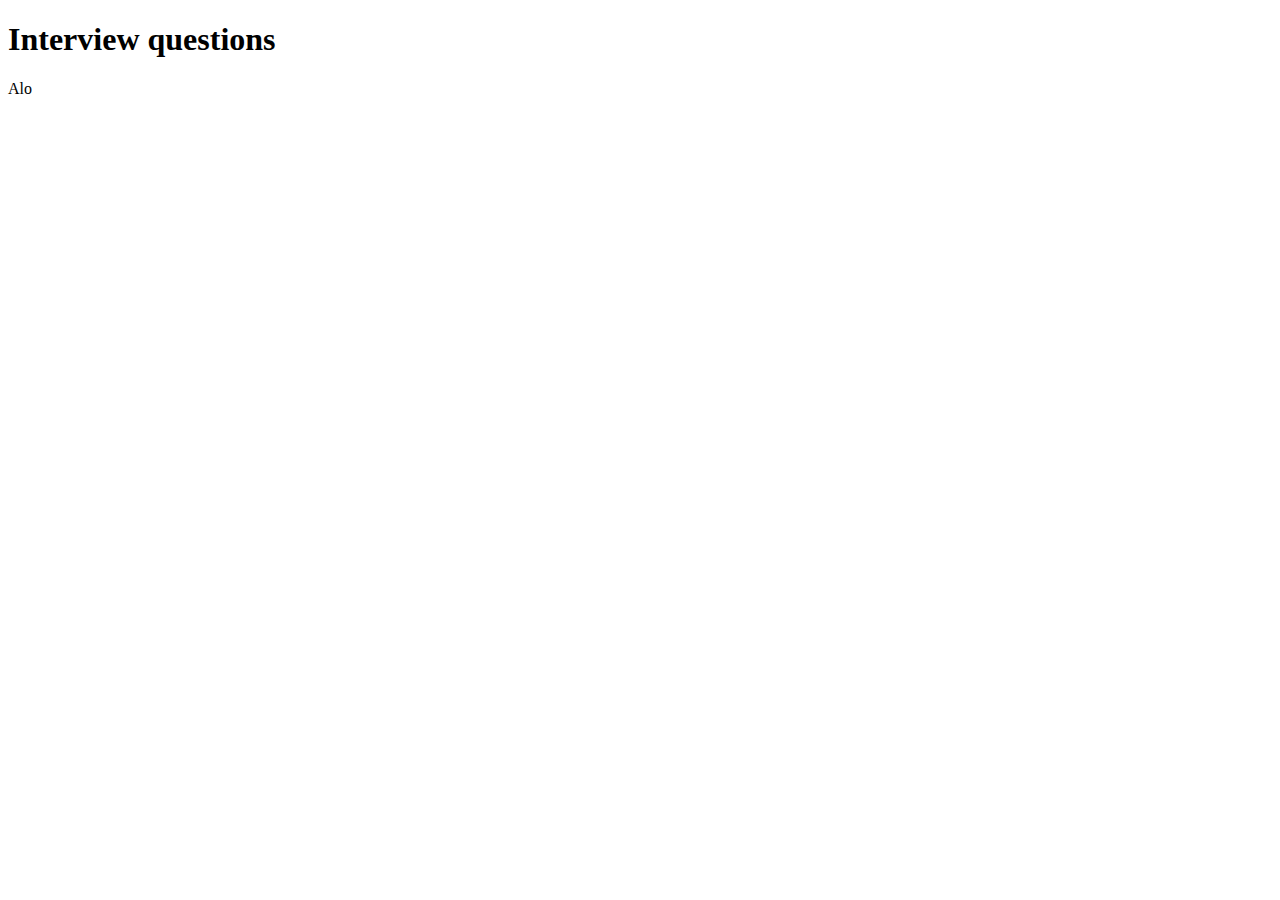
<file: Dars 1/index.html>
<!DOCTYPE html>
<html lang="en">
<head>
    <meta charset="UTF-8">
    <meta http-equiv="X-UA-Compatible" content="IE=edge">
    <meta name="viewport" content="width=device-width, initial-scale=1.0">
    <title>Interview questions</title>
</head>
<body>
    <h1>Interview questions</h1>
    <div class="div">
        <div>
            <div id="child">Alo</div>
        </div>
    </div>
    <script src="./main.js"></script>
</body>
</html>
</file>
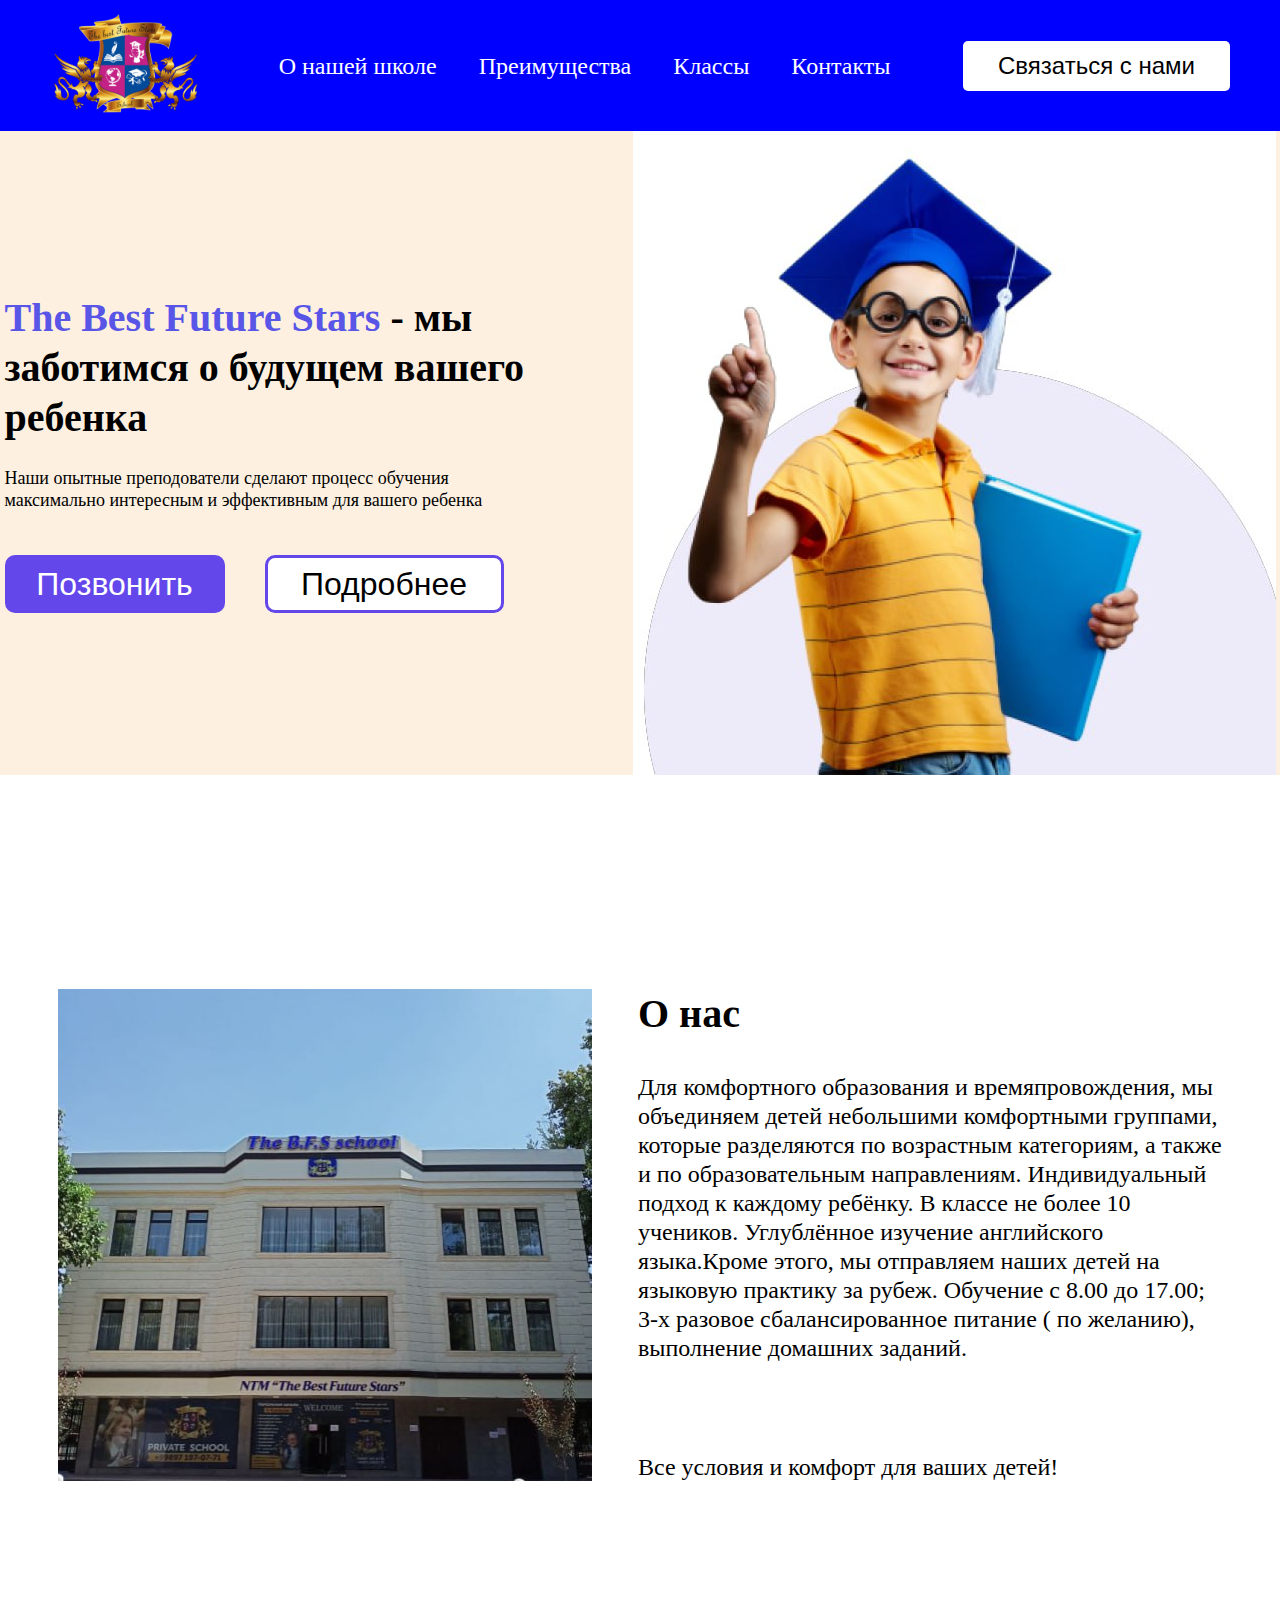
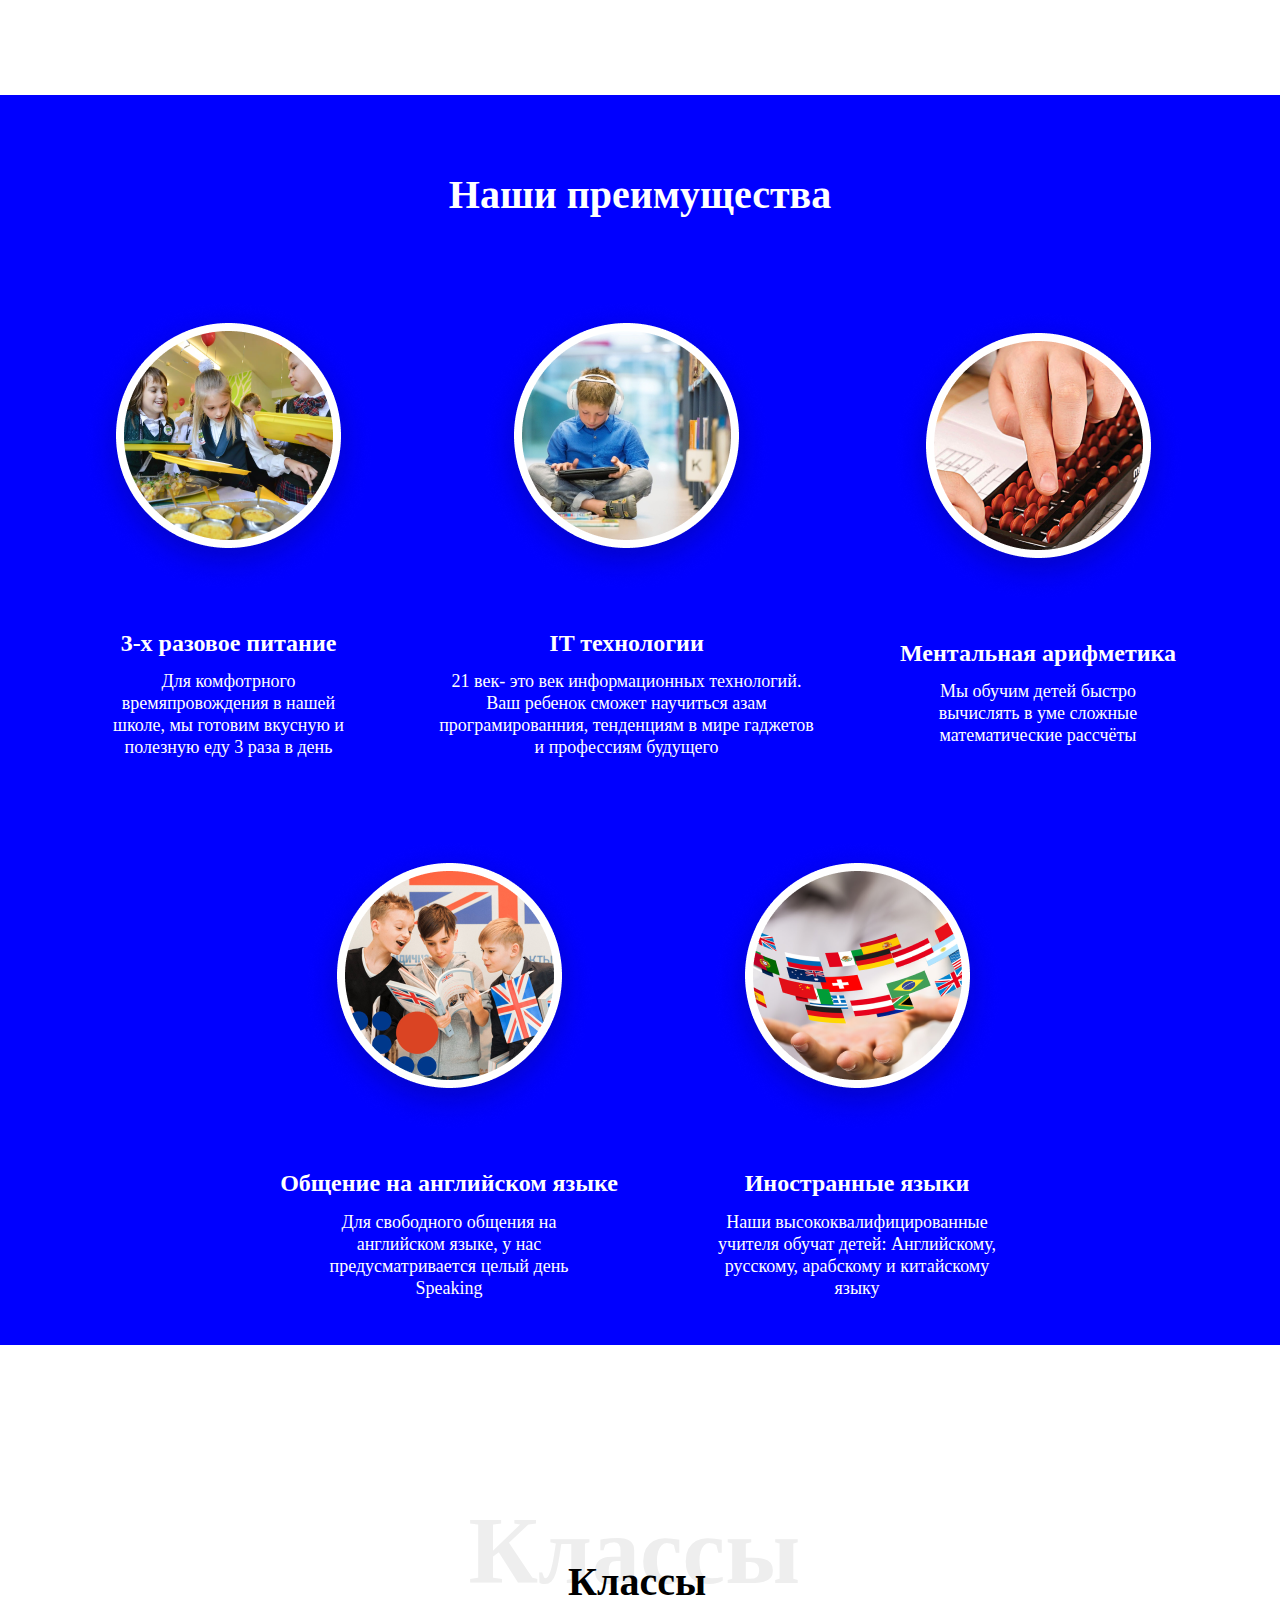
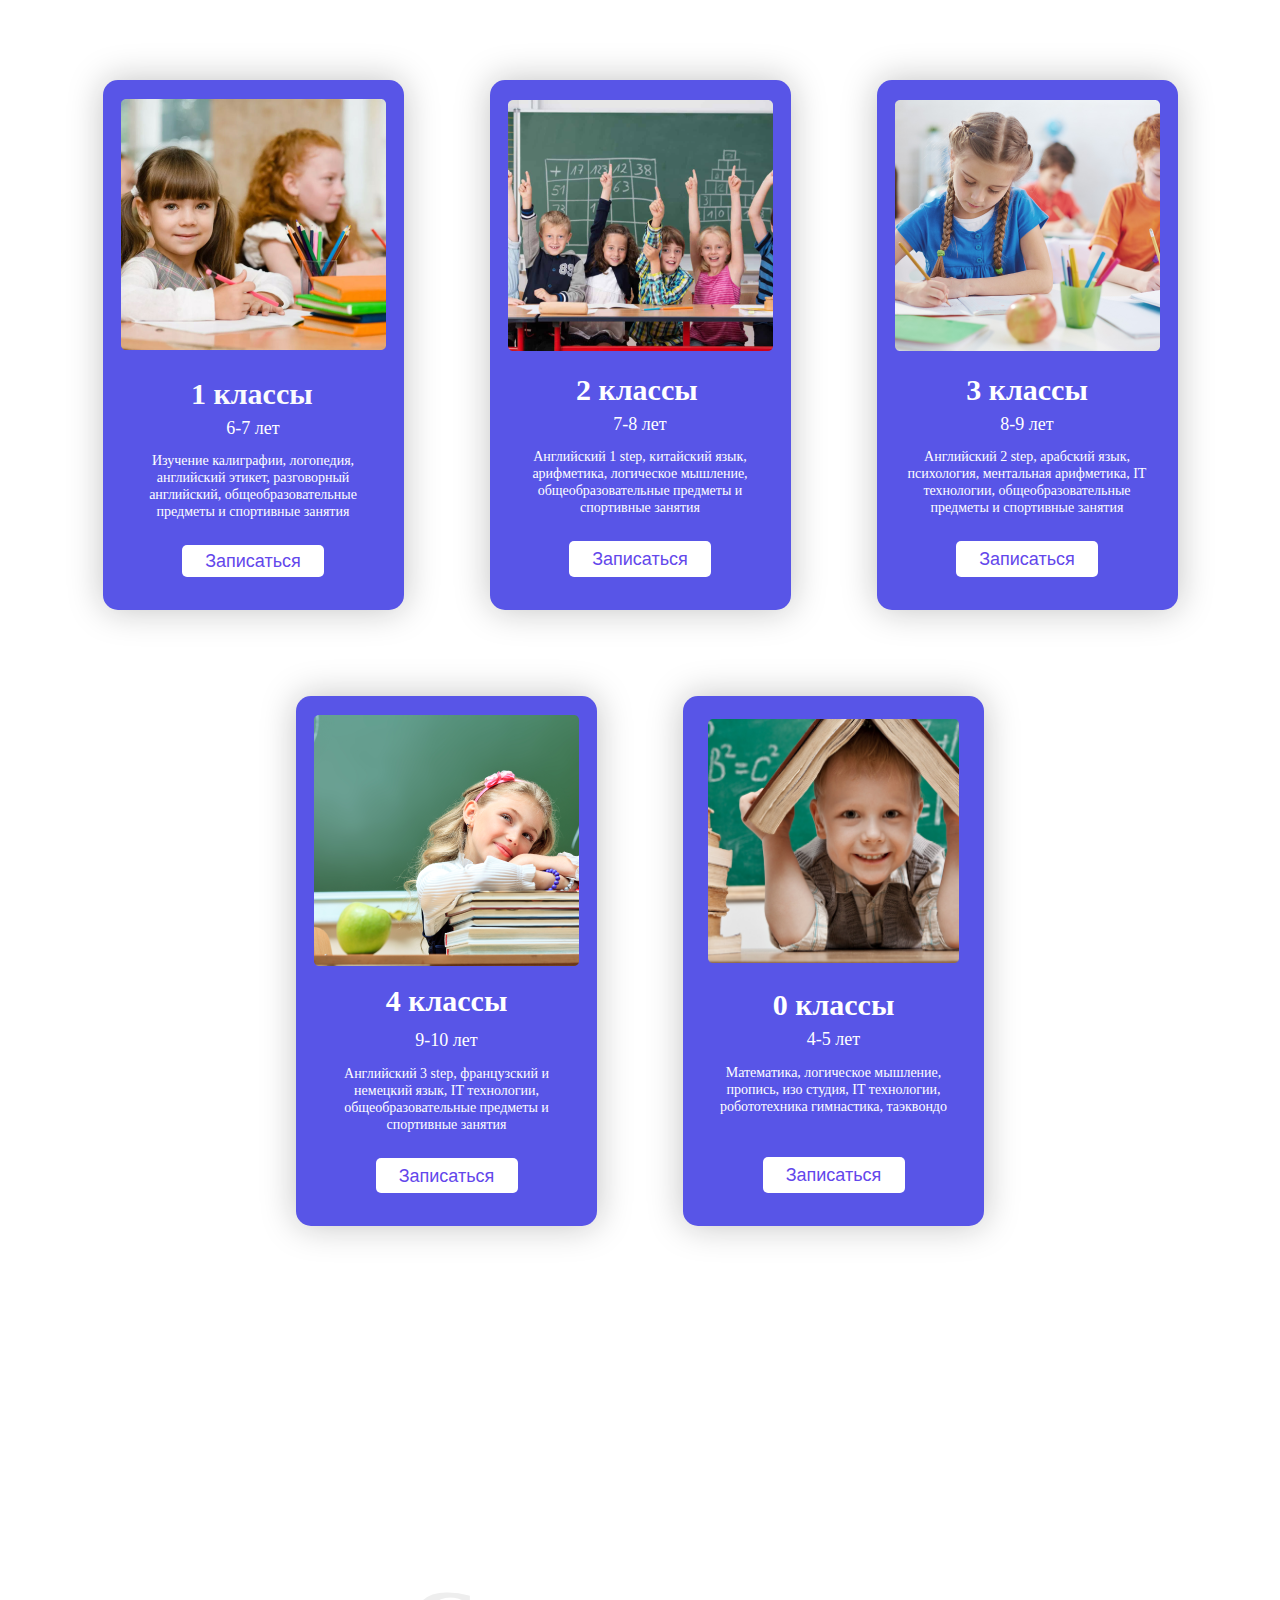
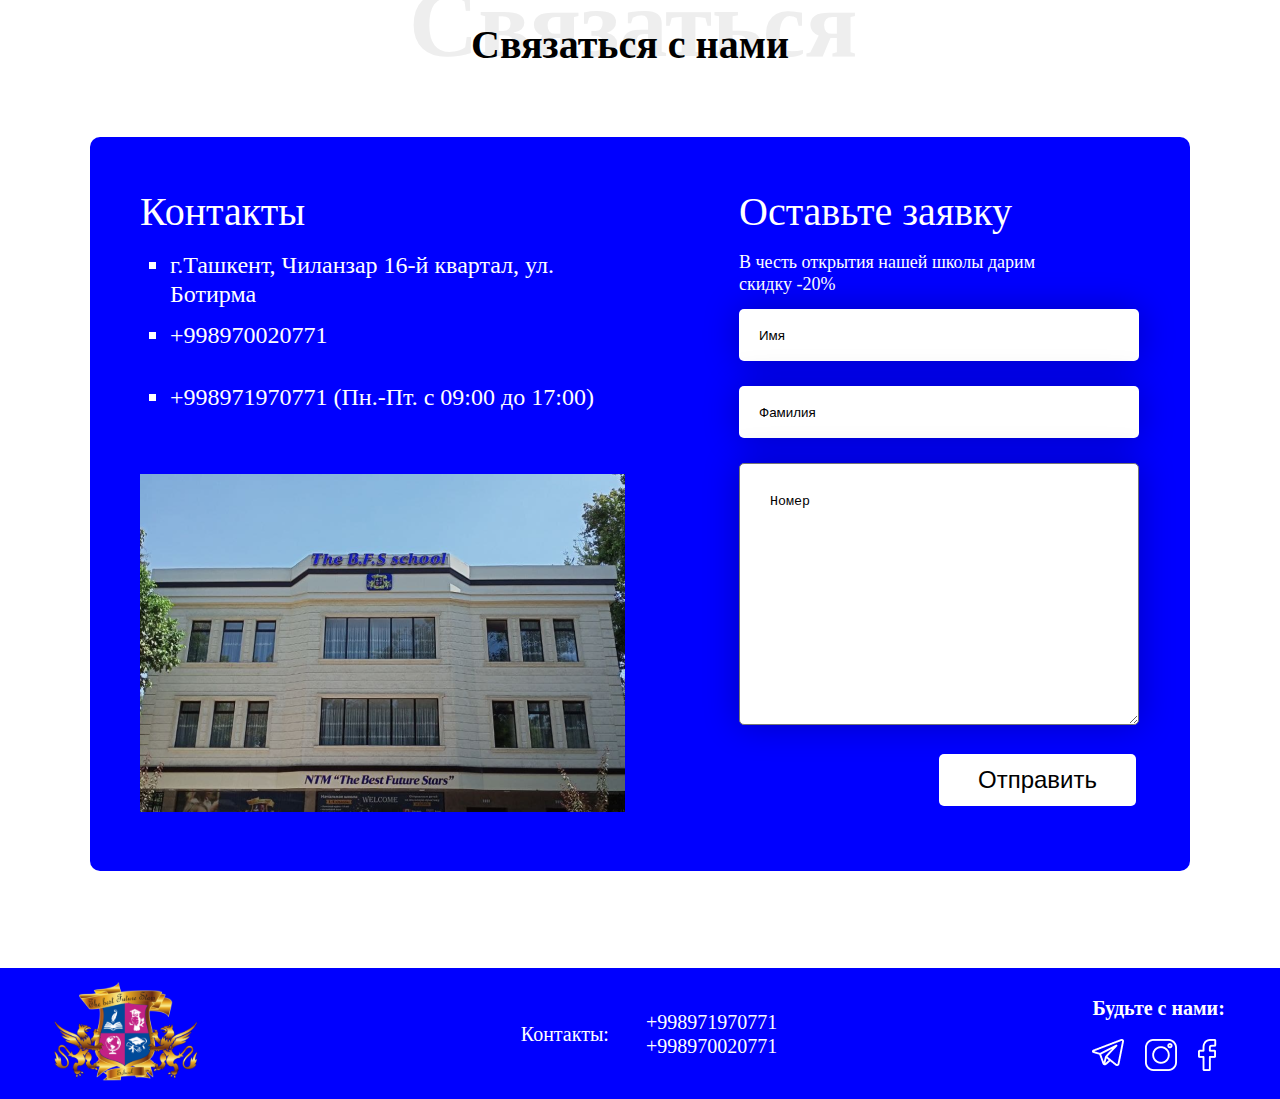
<file: media/education/index.html>
<!DOCTYPE html>
<html lang="en">

<head>
  <meta charset="UTF-8">
  <meta http-equiv="X-UA-Compatible" content="IE=edge">
  <meta name="viewport" content="width=device-width, initial-scale=1.0">
  <title>Document</title>
  <link rel="stylesheet" href="style.css">
  <link rel="stylesheet" href="media.css">
</head>

<body>
  <nav>
    <div class="container">
      <div class="navwrap">
        <img src="../photo/logo (3).svg" alt="" class="track">
        <ul class="list">
          <li class="listitem"><a href="" class="itemlink">О нашей школе</a></li>
          <li class="listitem"><a href="" class="itemlink">Преимущества</a></li>
          <li class="listitem"><a href="" class="itemlink">Классы</a></li>
          <li class="listitem"><a href="" class="itemlink">Контакты</a></li>
        </ul>
        <button class="navbtn">Связаться с нами</button>
      </div>
    </div>
  </nav>
  <!-- Header start -->
  <div class="headerwrap">
    <div class="container">
      <div class="header">
        <div class="textwrap">
          <h1 class="herotitle">
            <span>The Best Future Stars</span>
            - мы заботимся о будущем вашего ребенка
          </h1>
          <p class="herotext">
            Наши опытные преподователи сделают процесс
            обучения максимально интересным и эффективным
            для вашего ребенка
          </p>
          <div class="btnwrap">
            <button class="blue">Позвонить</button>
            <button class="white">Подробнее</button>
          </div>
        </div>
        <img src="../photo/boy.jpg" alt="" class="boy">
      </div>
    </div>
  </div>
  <!-- Header end -->
  <!-- about start -->
  <div class="abouwrap">
    <div class="container">
      <div class="about">
        <img src="../photo/bino.jpg" alt="" class="bino">
        <div class="infor">
          <h3 class="us">О нас</h3>
          <div class="textholder">
            <p class="both">Для комфортного
              образования и времяпровождения,
              мы объединяем детей небольшими
              комфортными группами, которые
              разделяются по возрастным категориям,
              а также и по образовательным направлениям.
              Индивидуальный подход к каждому ребёнку.
              В классе не более 10 учеников. Углублённое
              изучение английского языка.Кроме этого, мы
              отправляем наших детей на языковую практику
              за рубеж. Обучение с 8.00 до 17.00;
              3-х разовое сбалансированное питание
              ( по желанию), выполнение домашних заданий.
            </p>
            <p class="both2">Все условия и комфорт для ваших детей!</p>
          </div>
        </div>
      </div>
    </div>
  </div>
  <!-- about end -->
  <!-- active start -->
  <div class="activewrap">
    <div class="container">
      <div class="active">
        <h1 class="title">Наши преимущества</h1>
        <div class="activeholder">
          <div class="rad1">
            <img src="../photo/first.png" alt="">
            <h3 class="actitle1 par">
              3-х разовое питание
            </h3>
            <p class="actext1">
              Для комфотрного
              времяпровождения в
              нашей школе, мы готовим
              вкусную и полезную еду
              3 раза в день
            </p>
          </div>
          <div class="rad2">
            <img src="../photo/Group 15.png" alt="">
            <h3 class="actitle2 par">
              IT технологии
            </h3>
            <p class="actext2">
              21 век- это век информационных
              технологий. Ваш ребенок сможет
              научиться азам програмированния,
              тенденциям в мире гаджетов и профессиям будущего
            </p>
          </div>
          <div class="rad3">
            <img src="../photo/Group 13.png" alt="">
            <h3 class="actitle3 par">
              Ментальная арифметика
            </h3>
            <p class="actext3">
              Мы обучим детей быстро
              вычислять в уме сложные математические рассчёты
            </p>
          </div>
          <div class="rad4">
            <img src="../photo/fourth.png" alt="">
            <h3 class="actitle4 par">
              Общение на английском языке
            </h3>
            <p class="actext4">
              Для свободного общения на
              английском языке, у нас
              предусматривается целый день Speaking
            </p>
          </div>
          <div class="rad5">
            <img src="../photo/fifth.png" alt="">
            <h3 class="actitle5 par">
              Иностранные языки
            </h3>
            <p class="actext5">
              Наши высококвалифицированные учителя
              обучат детей: Английскому, русскому,
              арабскому и китайскому языку
            </p>
          </div>
        </div>
      </div>
    </div>
  </div>
  <!-- active end -->
  <!-- course start -->
  <div class="courseholder">
    <div class="container">
      <div class="course">
        <h1 class="first1">Классы</h1>
        <h1 class="second2">Классы</h1>
        <div class="boxholder">
          <div class="first">
            <img src="../photo/one.png" alt="">
            <h1 class="big">1 классы</h1>
            <h1 class="small">6-7 лет</h1>
            <p class="paragraph">Изучение калиграфии,
              логопедия, английский этикет, разговорный
              английский, общеобразовательные предметы
              и спортивные занятия
            </p>
            <button class="register"><p>Записаться</p></button>
          </div>
          <div class="second first">
            <img src="../photo/two.png" alt="">
            <h1 class="big1">2 классы</h1>
            <h1 class="small">7-8 лет</h1>
            <p class="paragraph">Английский 1 step,
              китайский язык, арифметика, логическое
              мышление, общеобразовательные предметы
              и спортивные занятия
            </p>
            <button class="register"><p>Записаться</p></button>
          </div>
          <div class="third first">
            <img src="../photo/three.png" alt="">
            <h1 class="big2">3 классы</h1>
            <h1 class="small">8-9 лет</h1>
            <p class="paragraph2">Английский 2 step,
              арабский язык, психология, ментальная
              арифметика, IT технологии, общеобразовательные
              предметы и спортивные занятия
            </p>
            <button class="register"><p>Записаться</p></button>
          </div>
          <div class="fourth first">
            <img src="../photo/four.png" alt="">
            <h1 class="big3">4 классы</h1>
            <h1 class="small3">9-10 лет</h1>
            <p class="paragraph2">Английский 3 step, французский
              и немецкий язык,  IT технологии, общеобразовательные
              предметы и спортивные занятия
            </p>
            <button class="register"><p>Записаться</p></button>
          </div>
          <div class="fifth first">
            <img src="../photo/five.png" alt="">
            <h1 class="big4">0 классы</h1>
            <h1 class="small4">4-5 лет</h1>
            <p class="paragraph4">Математика, логическое мышление,
              пропись, изо студия, IT технологии, робототехника 
              гимнастика, таэквондо
            </p>
            <button class="register"><p>Записаться</p></button>
          </div>
        </div>
      </div>
    </div>
  </div>
  <!-- course end -->
  <!-- contact start -->
  <div class="contactholder">
    <div class="container">
      <div class="contact">
        <h1 class="huge">Связаться</h1>
        <h1 class="tiny">Связаться с нами </h1>
        <div class="apply">
          <div class="tel">
            <h1 class="initial">Контакты </h1>
            <ul class="scheeme">
              <li class="card1">г.Ташкент, Чиланзар 16-й квартал, ул. Ботирма</li>
              <li class="card2">+998970020771</li>
              <li class="card3">+998971970771 (Пн.-Пт. с 09:00 до 17:00)</li>
            </ul>
            <img src="../photo/lastimg.png" alt="" class="bottomimg">
          </div>
          <div class="login">
            <h1 class="leave">Оставьте заявку</h1>
            <p class="discount">В честь открытия нашей школы дарим скидку -20%</p>
            <div class="form">
              <form action="">
                <input type="text" value="Имя" class="name">
                <input type="text" value="Фамилия" class="name">
                <textarea name="" id="" cols="" rows="" class="number">Номер</textarea>
                <input type="submit" value="Отправить" class="put">
              </form>
            </div>
          </div>
        </div>
      </div>
    </div>
  </div>
  <!-- contact end -->
  <!-- footer start -->
    <footer>
      <div class="container">
        <div class="footwrap">
          <img src="../photo/logo (3).svg" alt="">
          <div class="telnumber">
            <div class="start">Контакты:</div>
            <div class="end">
              <p>+998971970771</p>
              <p>+998970020771</p>
            </div>
          </div>
          <div class="icons">
            <div class="top">Будьте с нами:</div>
            <div class="iconholder">
              <img src="../icon/telegram (11) 1.png" alt="" class="telegram">
              <img src="../icon/instagram (9) 1.png" alt="" class="telegram">
              <img src="../icon/facebook (4) 1.png" alt="" class="telegram">
            </div>
          </div>
        </div>
      </div>
    </footer>
  <!-- footer end -->
</body>

</html>
</file>
<file: media/education/style.css>
* {
    padding: 0;
    margin: 0;
    box-sizing: border-box;
}
nav {
    width: 100%;
    background-color: blue;
}
.container {
    width: 1200px;
    margin: 0 auto;
}
.navwrap {
    box-sizing: border-box;
    padding: 10px;
    display: flex;
    align-items: center;
    justify-content: space-between;
}
.list {
    list-style-type: none;
    display: flex;
    gap: 42px;
}
.itemlink {
    text-decoration: none;
    font-size: 24px;
    line-height: 28px;       
    display: flex;
    align-items: center;    
    color: #FFFFFF;
}
.navbtn {
    border: none;
    width: 267px;
    height: 50px;
    background: #FFFFFF;
    border-radius: 5px;
    font-size: 24px;
    line-height: 28px;
    color: #000000;
}
/* header start */
.headerwrap {
    background-color: rgb(253, 240, 225);
}
.header {
    display: flex;
    /* justify-content: space-between; */
    align-items: center;
    justify-content: center;
    gap: 60px;
}
.textwrap {
    display: flex;
    flex-direction: column;
    flex: 1;
}
.herotitle {
    width: 568px;
    height: 134px;
    font-style: normal;
    font-weight: 700;
    font-size: 40px;
    line-height: 50px;    
    color: #000000;
    margin-bottom: 40px;
}
span {
    font-style: normal;
    font-weight: 700;
    font-size: 40px;
    line-height: 50px;    
    color: #5855E7;
}
.herotext {
    width: 534px;
    height: 38px;
    font-style: normal;
    font-weight: 400;
    font-size: 18px;
    line-height: 22px;    
    color: #000000;
    margin-bottom: 50px;
}
.btnwrap {
    width: 499px;
    height: 58px;
    display: flex;
    gap: 40px;
}
.blue {
    width: 220px;
    height: 58px;
    background: #6347EB;
    border-radius: 10px;
    font-size: 32px;
    line-height: 38px;
    border: none;
    /* display: flex; */
    /* align-items: center;     */
    color: #FFFFFF;
}
.white {
    background-color: white;
    border: 3px solid #6347EB;
    border-radius: 10px;
    width: 239px;
    height: 58px;
    font-size: 32px;
    line-height: 38px;
    border-color: #6347EB;
    /* display: flex; */
    /* align-items: center;     */
    color: #000000
}
.boy {
    background-color:  rgb(253, 240, 225);
    /* width: 500px;
    height: 450px; */
    flex: 1;
}
/* header end */
/* about start */
.about {
    width: 1164px;
    min-height: 492px;
    display: flex;
    gap: 46px;
    margin: 214px auto;
}
.bino {
    float: left;
    width: 534px;
    height: 492px;
    display: flex;
    flex: 1; 
}
.infor {
    display: flex;
    flex-direction: column;
    flex: 1;
    gap: 48px;
}
.us {
    width: 116px;
    height: 36px;
    font-style: normal;
    font-weight: 700;
    font-size: 40px;
    line-height: 50px;    
    color: #000000;
}
.textholder {
    width: 584px;
    height: 398px;
    font-style: normal;
    font-weight: 400;
    font-size: 24px;
    line-height: 29px;    
    color: #000000;
}
.both {
    margin-bottom: 90px;
}
/* about end */

/* active start */
.activewrap {
    
    background-color: blue;
    width: 100%;
}
.active {
    height: 1250px;
    text-align: center;
    display: flex;
    flex-direction: column;
    align-items: center;    
    gap: 92px;
}
.activeholder {
    text-align: center;
    min-width: 1084px;
    min-height: 1000px;
    display: flex;
    flex-wrap: wrap;
    justify-content: center;
    align-items: center;
    gap: 80px;
}
.title {
    box-sizing: border-box;
    margin-top: 75px;
    width: 401px;
    height: 36px;
    font-style: normal;
    font-weight: 700;
    font-size: 40px;
    line-height: 50px;    
    color: #FFFFFF;
}
.rad1 {
    width: 261px;
    height: 460px;
    display: flex;
    flex-direction: column;
    align-items: center;
}
.par {
    margin: 35px auto 20px auto;
}
.actitle1 {
    width: 245px;
    height: 22px;
    margin: 35px auto 20px auto;
    font-style: normal;
    font-weight: 700;
    font-size: 24px;
    line-height: 30px;    
    color: #FFFFFF;
}
.actext1 {
    width: 255px;
    height: 80px;
    font-style: normal;
    font-weight: 400;
    font-size: 18px;
    line-height: 22px;
    text-align: center;    
    color: #FFFFFF;
}
.rad2 {
    width: 375px;
    height: 460px;
    display: flex;
    flex-direction: column;
    align-items: center;
}
.actitle2  {
    width: 158px;
    height: 22px;
    font-style: normal;
    font-weight: 700;
    font-size: 24px;
    line-height: 30px;    
    color: #FFFFFF;
}
.actext2 {
    text-align: center;
    width: 375px;
    height: 80px;
    font-style: normal;
    font-weight: 400;
    font-size: 18px;
    line-height: 22px;
    text-align: center;    
    color: #FFFFFF;
}
.rad3 {
    width: 288px;
    height: 440px;
    display: flex;
    flex-direction: column;
    align-items: center;
}
.actitle3 {
    width: 288px;
    height: 22px;
    font-style: normal;
    font-weight: 700;
    font-size: 24px;
    line-height: 30px;
    text-align: center;    
    color: #FFFFFF;
}
.actext3 {
    /* text-align: center; */
    width: 221px;
    height: 84px;
    font-style: normal;
    font-weight: 400;
    font-size: 18px;
    line-height: 22px;
    /* text-align: center;     */
    color: #FFFFFF;
}
.rad4 {
    width: 354px;
    height: 460px;
    display: flex;
    flex-direction: column;
    align-items: center;
}
.actitle4 {
    width: 354px;
    height: 23px;
    font-style: normal;
    font-weight: 700;
    font-size: 24px;
    line-height: 30px;
    text-align: center;    
    color: #FFFFFF;
}
.actext4 {
    width: 274px;
    height: 81px;
    font-style: normal;
    font-weight: 400;
    font-size: 18px;
    line-height: 22px;
    text-align: center;    
    color: #FFFFFF;
}
.rad5 {
    width: 302px;
    height: 460px;
    display: flex;
    flex-direction: column;
    align-items: center;
}
.actitle5 {
    width: 236px;
    height: 23px;
    font-style: normal;
    font-weight: 700;
    font-size: 24px;
    line-height: 30px;
    text-align: center;    
    color: #FFFFFF;
}
.actext5 {
    text-align: center;
    width: 302px;
    height: 81px;
    font-style: normal;
    font-weight: 400;
    font-size: 18px;
    line-height: 22px;
    text-align: center;    
    color: #FFFFFF;
}
/* active end */
/* course start */
.courseholder {
    width: 100%;
    /* background-color: blue; */
}
.course {
    display: flex;
    flex-direction: column;
    align-items: center;
}
.first1 {
    width: 343px;
    height: 86px;
    margin-top: 146px;
    font-style: normal;
    font-weight: 700;
    font-size: 96px;
    line-height: 119px;    
    color: #EEEEEE
}
.second2 {
    width: 144px;
    height: 36px;
    font-style: normal;
    font-weight: 700;
    font-size: 40px;
    line-height: 50px;    
    color: #000000;
    margin-top: -20px;
}
.boxholder {
    display: flex;
    flex-wrap: wrap;
    justify-content: center;
    gap: 86px;  
    margin: 87px auto 217px auto;
}
.first  {
    width: 301px;
    height: 530px;
    background: #5855E7;
    box-shadow: 0px 0px 35px rgba(17, 17, 17, 0.25);
    border-radius: 15px;
    display: flex;
    flex-direction: column;
    align-items: center;
    justify-content: center;
}
.first img{
    width: 265px;
    height: 251px;
    margin: 19px auto 25px auto;
}
.big {
    /* margin-top: 25px; */
    width: 124px;
    height: 27px;
    font-style: normal;
    font-weight: 600;
    font-size: 30px;
    line-height: 37px;    
    color: #FAFBFD;
}
.small {
    margin: 15px auto 20px auto;
    width: 62px;
    height: 15px;
    font-style: normal;
    font-weight: 500;
    font-size: 18px;
    line-height: 22px;
    text-align: center;    
    color: #FFFFFF;
}
.paragraph {
    width: 238px;
    height: 63px;
    font-style: normal;
    font-weight: 400;
    font-size: 14px;
    line-height: 17px;
    text-align: center;    
    color: #FFFFFF; 
}
.register {
    background-color: white;
    border: none;
    border-radius: 5px;
    /* text-align: center; */
    width: 142px;
    height: 37px;
    margin: 30px auto 33px auto;
    display: flex;
    justify-content: center;
    align-items: center;
}
.register p {
    /* text-align: center; */
    width: 99px;
    height: 22px;
    font-style: normal;
    font-weight: 500;
    font-size: 18px;
    line-height: 22px;
    color: #6347EB;    
}
.second img {
    width: 265px;
    height: 251px;
    margin: 20px auto;
}
.big1 {
    width: 128px;
    height: 27px;
    font-style: normal;
    font-weight: 600;
    font-size: 30px;
    line-height: 37px;    
    color: #FFFFFF;
}
.third img {
    width: 265px;
    height: 251px;
    margin: 20px auto;
}
.big2 {
    width: 129px;
    height: 27px;
    font-style: normal;
    font-weight: 600;
    font-size: 30px;
    line-height: 37px;
    text-align: center;    
    color: #FFFFFF
}
.paragraph2 {
    width: 251px;
    height: 63px;
    font-style: normal;
    font-weight: 400;
    font-size: 14px;
    line-height: 17px;
    text-align: center;    
    color: #FFFFFF;
}
.fourth img {
    width: 265px;
    height: 251px;
    margin: 19px auto 16px auto;
}
.big3 {
    width: 133px;
    height: 27px;
    font-style: normal;
    font-weight: 600;
    font-size: 30px;
    line-height: 37px;
    text-align: center;    
    color: #FFFFFF;
}
.small3 {
    width: 71px;
    height: 16px;
    font-style: normal;
    font-weight: 500;
    font-size: 18px;
    line-height: 22px;
    text-align: center;    
    color: #FFFFFF;
    margin: 20px auto;
}
.fifth img {
    width: 251px;
    height: 248px;
    margin: 23px auto;
}
.big4 {
    width: 158px;
    height: 27px;
    font-style: normal;
    font-weight: 600;
    font-size: 30px;
    line-height: 37px;
    text-align: center;    
    color: #FFFFFF
}
.small4 {
    width: 66px;
    height: 16px;
    font-style: normal;
    font-weight: 500;
    font-size: 18px;
    line-height: 22px;
    text-align: center;    
    color: #FFFFFF;
    margin: 15px auto 20px auto;
}
.paragraph4 {
    width: 231px;
    height: 63px;
    font-style: normal;
    font-weight: 400;
    font-size: 14px;
    line-height: 17px;    
    text-align: center;    
    color: #FFFFFF;
}
/* course end */
/* contact start */
.contactholder {
    width: 100%;
}
.contact {
    display: flex;
    flex-direction: column;
    align-items: center;
}
.huge {
    margin-top: 121px;
    width: 462px;
    height: 86px;
    font-style: normal;
    font-weight: 700;
    font-size: 96px;
    line-height: 119px;    
    color: #EEEEEE;
}
.tiny {
    margin-top: -30px;
    width: 338px;
    height: 36px;
    font-style: normal;
    font-weight: 700;
    font-size: 40px;
    line-height: 50px;    
    color: #000000;
}
.apply {
    box-sizing: border-box;
    padding: 50px 50px 50px 50px;
    display: flex;
    gap: 114px;
    width: 1100px;
    height: 734px;
    background-color: blue;
    border-radius: 10px;
    margin: 81px auto 97px auto;
}
.tel  {
    display: flex;
    flex-direction: column;
    align-items: flex-start;
    flex: 1;
}
.initial {
    width: 177px;
    height: 36px;
    font-style: normal;
    font-weight: 500;
    font-size: 40px;
    line-height: 49px;    
    color: #FFFFFF;
}
.scheeme {
    list-style-type: square;
    display: flex;
    flex-direction: column;
    gap: 41px;
    margin: 28px auto 40px 30px;
}
.card1 {
    width: 424px;
    height: 29px;
    font-style: normal;
    font-weight: 400;
    font-size: 24px;
    line-height: 29px;    
    color: #FFFFFF;    
}
.card2 {
    width: 169px;
    height: 21px;
    font-style: normal;
    font-weight: 400;
    font-size: 24px;
    line-height: 29px;    
    color: #FFFFFF;
}
.card3 {
    width: 435px;
    height: 21px;
    font-style: normal;
    font-weight: 400;
    font-size: 24px;
    line-height: 29px;    
    color: #FFFFFF;
}
.bottomimg {
    margin-top: 30px;
    width: 485px;
    height: 338px;
}
.login {
    display: flex;
    flex-direction: column;
    align-items: flex-start;
    flex: 1;
}
.leave {
    width: 320px;
    height: 36px;
    font-style: normal;
    font-weight: 500;
    font-size: 40px;
    line-height: 49px;    
    color: #FFFFFF;
}
.discount {
    margin: 28px auto 20px 0;
    width: 329px;
    height: 38px;
    font-style: normal;
    font-weight: 400;
    font-size: 18px;
    line-height: 22px;    
    color: #FFFFFF;
}
.form {
    display: flex;
    flex-direction: column;
    gap: 25px;
}
input {
    margin-bottom: 25px;
}
textarea {
    box-sizing: border-box;
    padding: 30px;
    margin-bottom: 25px;
}
.name {
    border: none;
    box-sizing: border-box;
    padding: 5px 20px;
    color: #000000;
    width: 400px;
    height: 52px;
    background: #FFFFFF;
    box-shadow: 0px 0px 35px rgba(0, 0, 0, 0.25);
    border-radius: 5px
}
.number {
    width: 400px;
    height: 262px;
    background: #FFFFFF;
    box-shadow: 0px 0px 35px rgba(0, 0, 0, 0.25);
    border-radius: 5px;   
}
.put {
    border: none;
    margin-left: 200px;
    width: 197px;
    height: 52px;
    background: #FFFFFF;
    box-shadow: 0px 0px 0px rgba(0, 0, 0, 0.25);
    border-radius: 5px;
    font-size: 24px;
    line-height: 28px;    
    text-align: center;   
    color: #000000;
}
/* contact end */
/* footer start */
footer {
    width: 100%;
    background-color: blue;
}
.footwrap {
    box-sizing: border-box;
    padding: 10px;
    display: flex;
    justify-content: space-between;
    align-items: center;
    /* gap: 300px; */
}     
.telnumber {
    width: 267px;
    height: 57px;
    display: flex;
    justify-content: center;
    align-items: center;
    gap: 37px;
    font-style: normal;
    font-weight: 500;
    font-size: 20px;
    line-height: 24px;
    display: flex;
    align-items: center;    
    color: #FFFFFF;
}
.icons {
    width: 138px;
    height: 76px;
    display: flex;
    flex-direction: column;
    align-items: center;
    gap: 25px;
}
.top {
    width: 137px;
    height: 18px;
    font-style: normal;
    font-weight: 600;
    font-size: 20px;
    line-height: 25px;    
    color: #FFFFFF;
}
.iconholder {
    display: flex;
    gap: 21px;
}
.telegram {
    width: 32px;
    height: 32px;
}
/* footer end */
</file>
<file: media/education/media.css>
@media (max-width:1024px) {
    .container {
        width: 600px;
        /* background-color: aquamarine; */
    }
    nav {
        text-align: center;
        display: flex;
        justify-content: center;
        width: 800px;
    }
    .navwrap {
        text-align: center;
        display: flex;
        justify-content: center;
        padding: 10px;
    }
    .list {
        display: none;
    }
    .navbtn {
        width: 200px;
        font-size: 16px;
    }

    .itemlink {
        font-size: 18px;
    }
    .track {
        width: 80px;
        height: 57px;
    }

    .header {
        /* width: 600px; */
        display: flex;
        flex-direction: column-reverse;
        gap: 0;
    }

    .boy {
        width: 375px;
        height: 362px;
    }

    span {
        font-size: 20px;
    }

    .textwrap {
        display: flex;
        justify-content: center;
        align-items: center;
    }

    .herotitle {
        text-align: center;
        width: 349px;
        height: 38px;
        height: 90%;
        font-size: 20px;
        line-height: 20px;
        margin-bottom: 20px;
    }

    .herotext {
        font-size: 16px;
        width: 306px;
        height: 72px;
        line-height: 19px;
        text-align: center;
    }

    .btnwrap {
        width: 90%;
        height: 90%;
        display: flex;
        display: flex;
        justify-content: center;
        gap: 20px;
    }

    .blue {
        width: 107px;
        height: 32px;
        font-style: normal;
        font-weight: 600;
        font-size: 14px;
        line-height: 17px;
        color: #FFFFFF
    }

    .white {
        width: 107px;
        height: 32px;
        border: 2px solid #5855E7;
        border-radius: 5px;
        font-style: normal;
        font-weight: 600;
        font-size: 14px;
        line-height: 17px;
        color: #000000
    }

    .about {
        width: 600px;
        display: flex;
        flex-direction: column;
        align-items: center;
        justify-content: center;
        margin: auto;
    }

    .infor {
        display: flex;
        align-items: center;
        justify-content: center;
    }

    .us {
        width: 90px;
        height: 29px;
        font-weight: 700;
        font-size: 32px;
        line-height: 40px;
    }

    .bino {
        width: 299.56px;
        height: 276px;
    }

    .textholder {
        font-size: 16px;
        line-height: 19px;
        width: 300px;
        height: 363px;
    }

    .both {
        margin-bottom: 5px;
    }

    .activeholder {
        display: flex;
        flex-direction: column;
        flex-wrap: nowrap;
        /* height: 2821px; */
    }
    
    .active{
        width: 600px;
        height: 2773px;
    }

    .title {
        width: 322px;
        height: 29px;
        font-style: normal;
        font-weight: 700;
        font-size: 32px;
        line-height: 40px;
        color: #FFFFFF;
        margin-bottom: -100px;
    }
    .course {
        text-align: center;
        width: 600px;
        height: 3273px;
    }
    .boxholder {
        display: flex;
        flex-direction: column;
        flex-wrap: nowrap;
        align-items: center;
        
    } 
.apply{
    text-align: center;
    display: flex;
    flex-direction: column;
    align-items: center;
    width: 600px;
    height: 1450px;
}
.login {
    display: flex;
    flex-direction: column;
    align-items: center;
    justify-content: center;
}

.discount {
    /* margin-left: 190px; */
}
footer {   
    background-color: white;
    width: 800px;
}
.footwrap {   
    background-color: blue;
}
.telnumber {
    display: flex;
    flex-direction: column;
    gap: 1px;
}


}

@media (max-width:768px) {}
</file>
